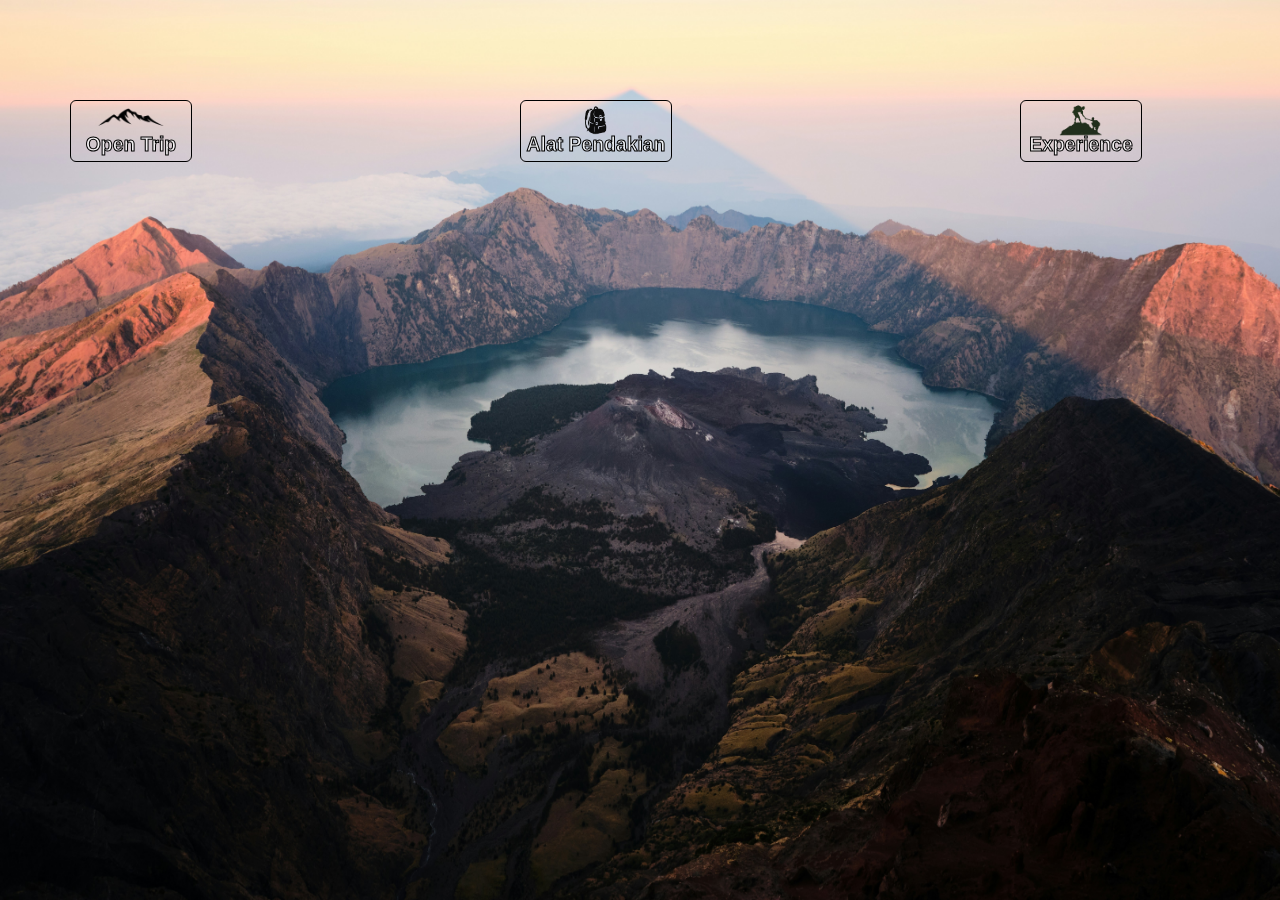
<file: Project for SMAN 8/index.html>
<!DOCTYPE html>
<html lang="id">
<head>
  <meta charset="UTF-8" />
  <title>Pegunungan</title>
  <link rel="stylesheet" href="style.css" />
</head>
<body>
  <div class="dropdown">

    <a href="#" class="menu">
      <img src="./assets/gunung.png" class="menu-img" alt="icon" />
      <span class="menu-text">Open Trip</span>
    </a>
    <div class="submenu">
      <a href="halaman1.html">Isi vier</a>
      <a href="halaman2.html">Isi Vier</a>
    </div>

    <a href="#" class="menu">
      <img src="./assets/tas-gunung.png" class="menu-img" alt="icon" />
      <span class="menu-text">Alat Pendakian</span>
    </a>
    <div class="submenu">
      <a href="halaman1.html">Sewa Alat</a>
      <a href="halaman2.html">Beli Alat</a>
    </div>

    <a href="#" class="menu">
      <img src="./assets/experience.png" class="menu-img" alt="icon" />
      <span class="menu-text">Experience</span>
    </a>
    <div class="submenu">
      <a href="halaman1.html">Isi Vier</a>
      <a href="halaman2.html">Isi Vier</a>
    </div>
 
  </div>
</body>
</html>
</file>
<file: Project for SMAN 8/style.css>
body {
      margin: 0;
      padding: 0;
      height: 100vh;
      position: relative;
      overflow-x: hidden;
      font-family: Arial, sans-serif;
      background-image: url("./assets/gunung.jpg");
        background-size: 100% 100%;
        background-position: center;
}

.menu {
  position: absolute;
  display: flex;
  flex-direction: column;
  align-items: center;
  background-color: transparent;
  color: transparent;
  -webkit-text-stroke: 1px black;
  text-decoration: none;
  font-size: 1.1em;
  font-weight: bold;
  text-align: center;
  border: 1px solid black;
  border-radius: 6px;
  cursor: pointer;
}

.menu:nth-child(1) { top: 80px; left: 50px; width: 120px; height: 60px; line-height: 50px; }
.menu:nth-child(3) { top: 80px; left: 500px; width: 150px; height: 60px; line-height: 50px; }
.menu:nth-child(5) { top: 80px; left: 1000px; width: 120px; height: 60px; line-height: 50px; }

.dropdown {
  position: relative;
  display: inline-block;
  margin: 20px;
}

.submenu {
  display: none;
  position: absolute;
  background-color: black;
  padding: 10px;
  border-radius: 6px;
  min-width: 130px;
  z-index: 10;
}

.submenu:nth-child(2) { top: 141px; left: 50px; }
.submenu:nth-child(4) { top: 141px; left: 500px; }
.submenu:nth-child(6) { top: 141px; left: 1000px;}

.menu:hover + .submenu, .menu + .submenu:hover {
  display: block;
}

.submenu a {
  display: block;
  color: white;
  padding: 8px;
  text-decoration: none;
}

.submenu a:hover {
  background-color: #444;
}

.menu-text {
  position: absolute;
  top: 30%;
  left: 0;
  right: 0;
  text-align: center;
  pointer-events: none;
  font-size: 1.1em;
  font-weight: bold;
  color: rgba(255,255,255,0.7);
  -webkit-text-stroke: 1px black;
}

.menu-img {
  display: block;
}

.menu:nth-child(1) .menu-img {
  width: 80px;
  height: 80px;
  margin-top: -25px;
}

.menu:nth-child(3) .menu-img {
  width: 40px;
  height: 40px;
  margin-top: -1px;
}

.menu:nth-child(5) .menu-img {
  width: 50px;
  height: 50px;
  margin-top: -7px;
}
</file>
